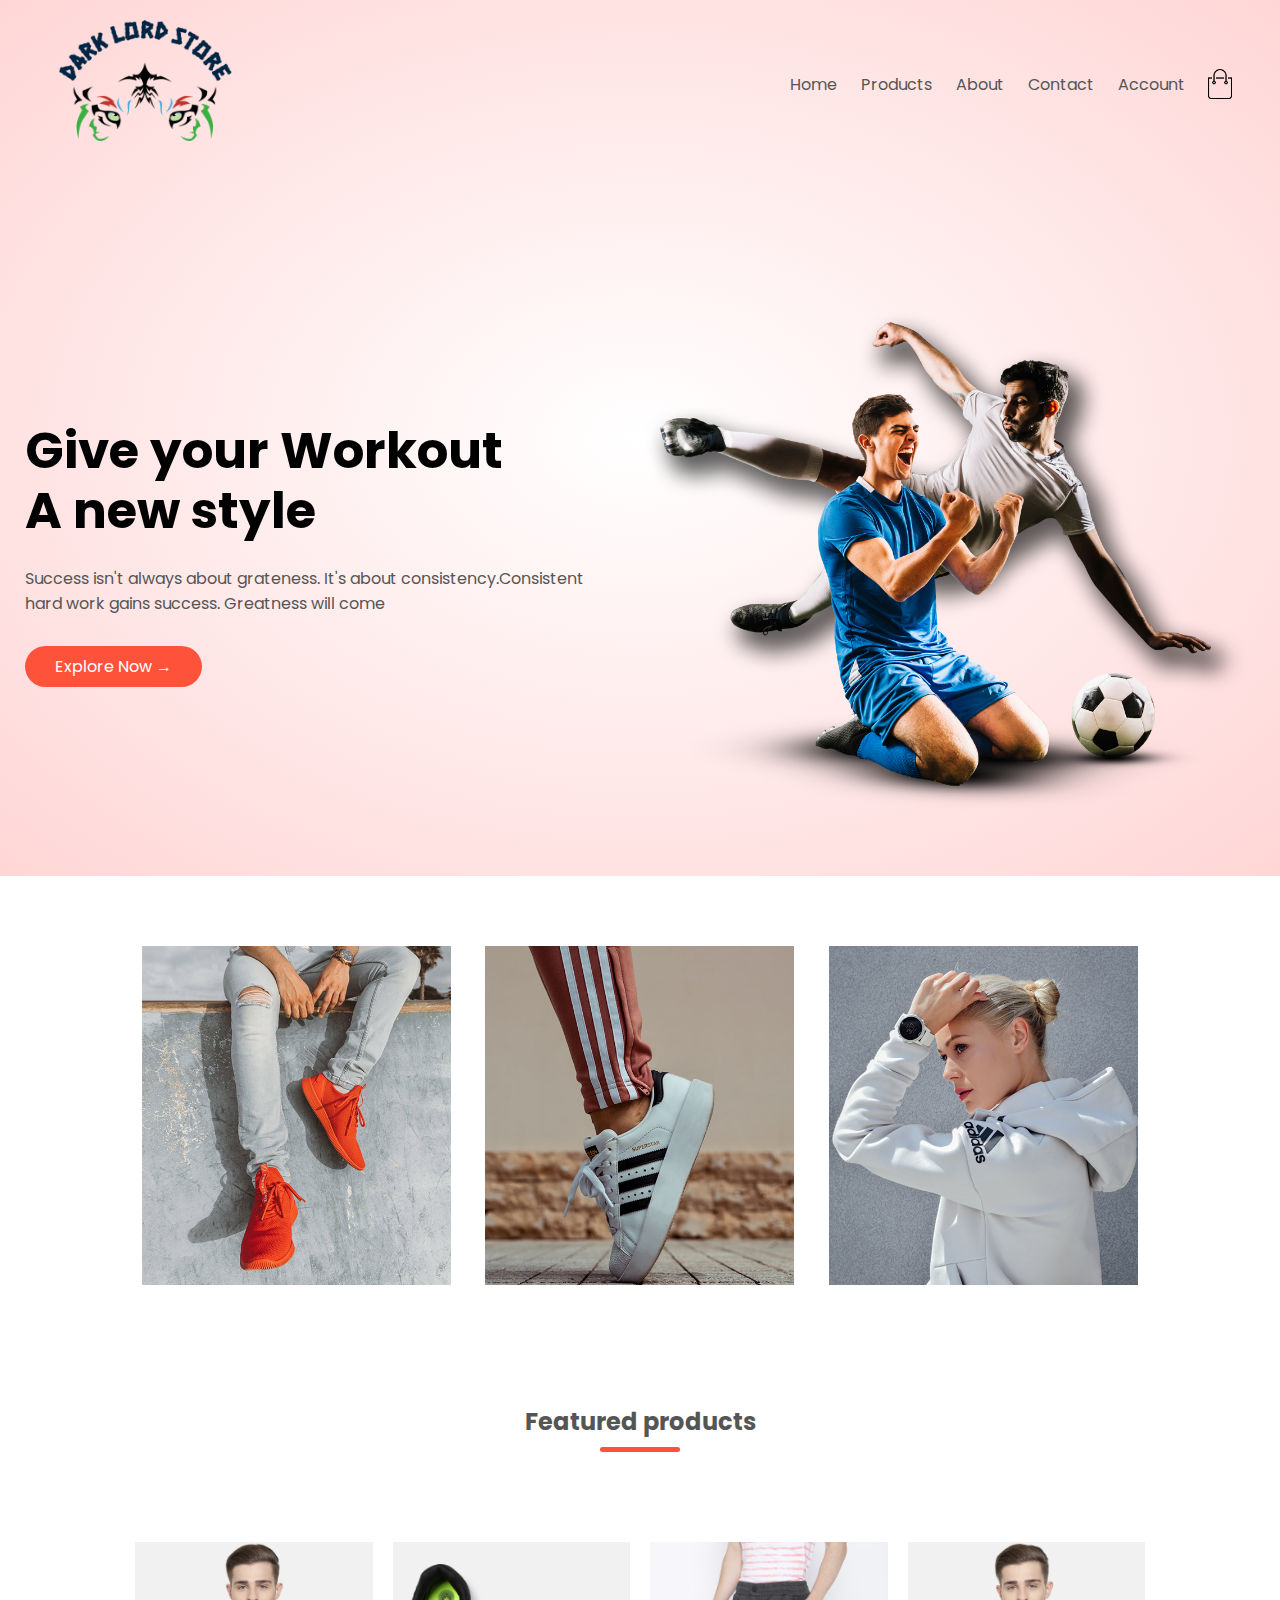
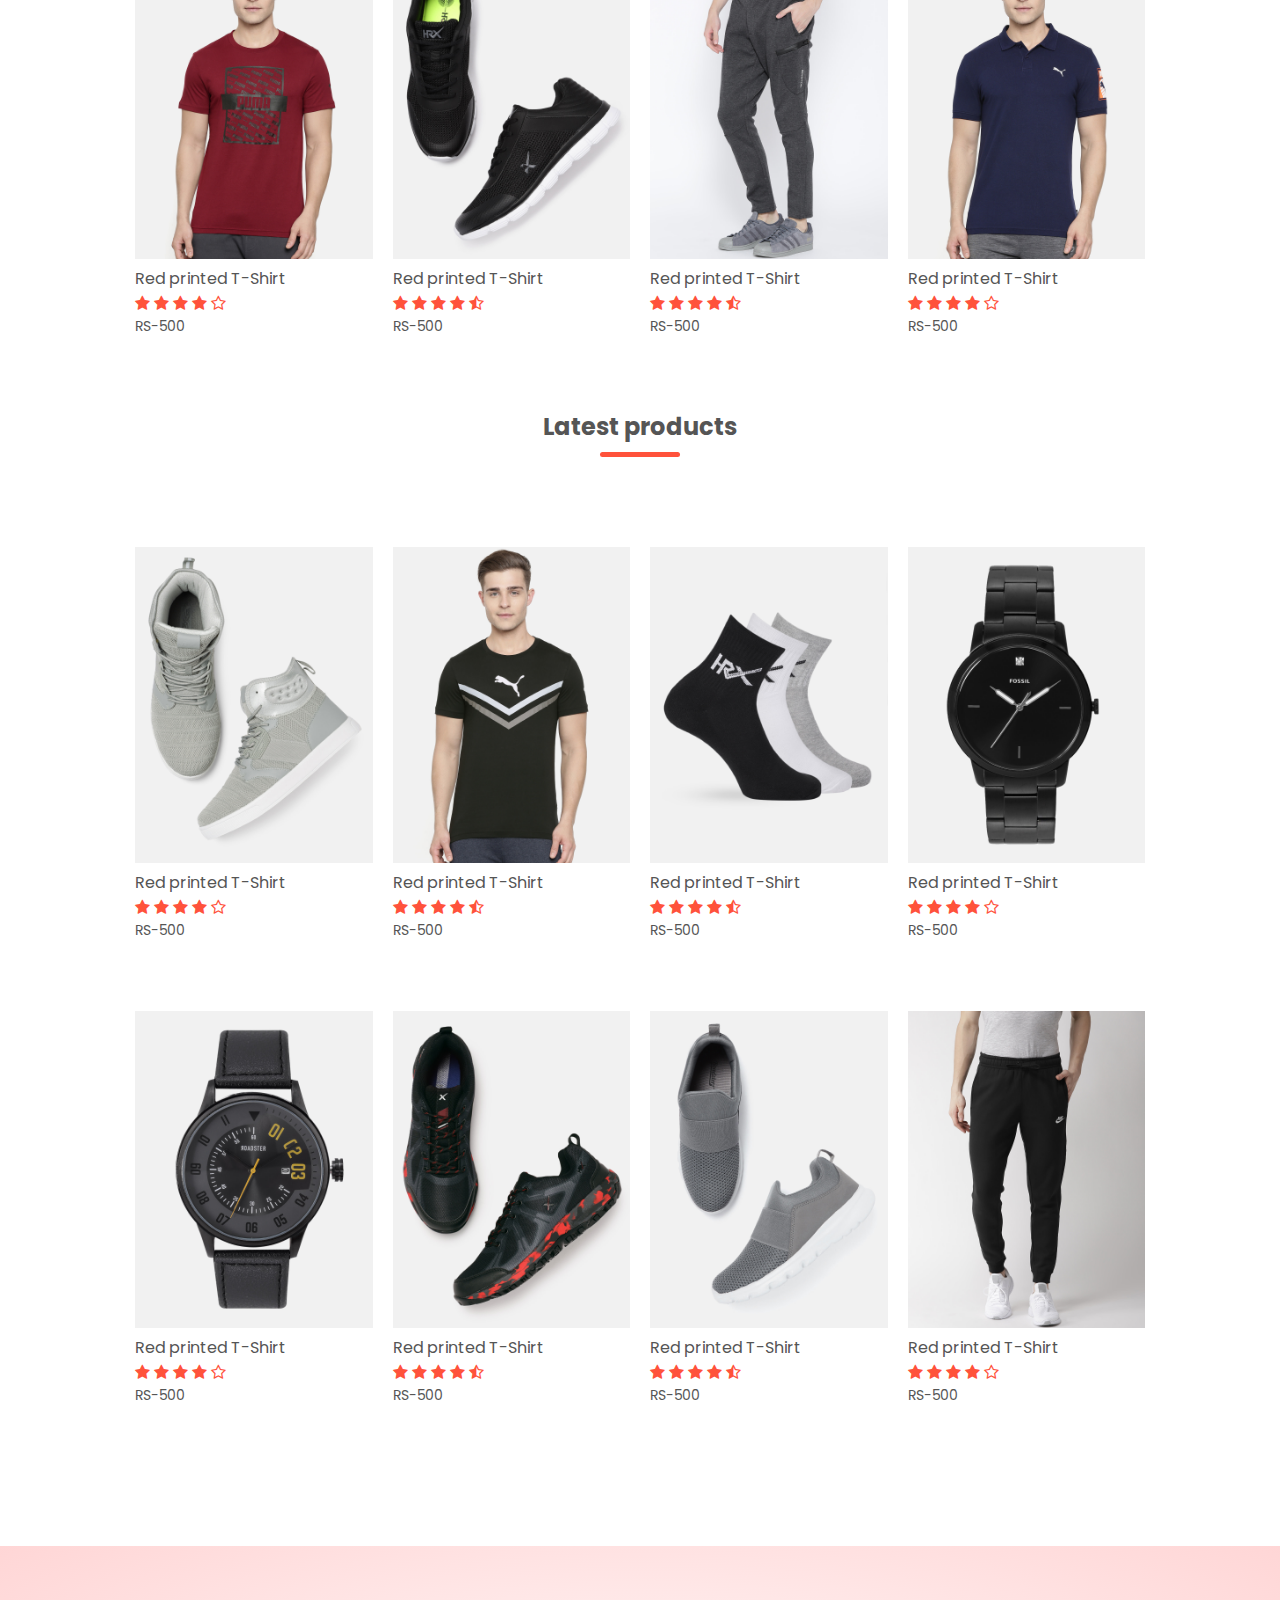
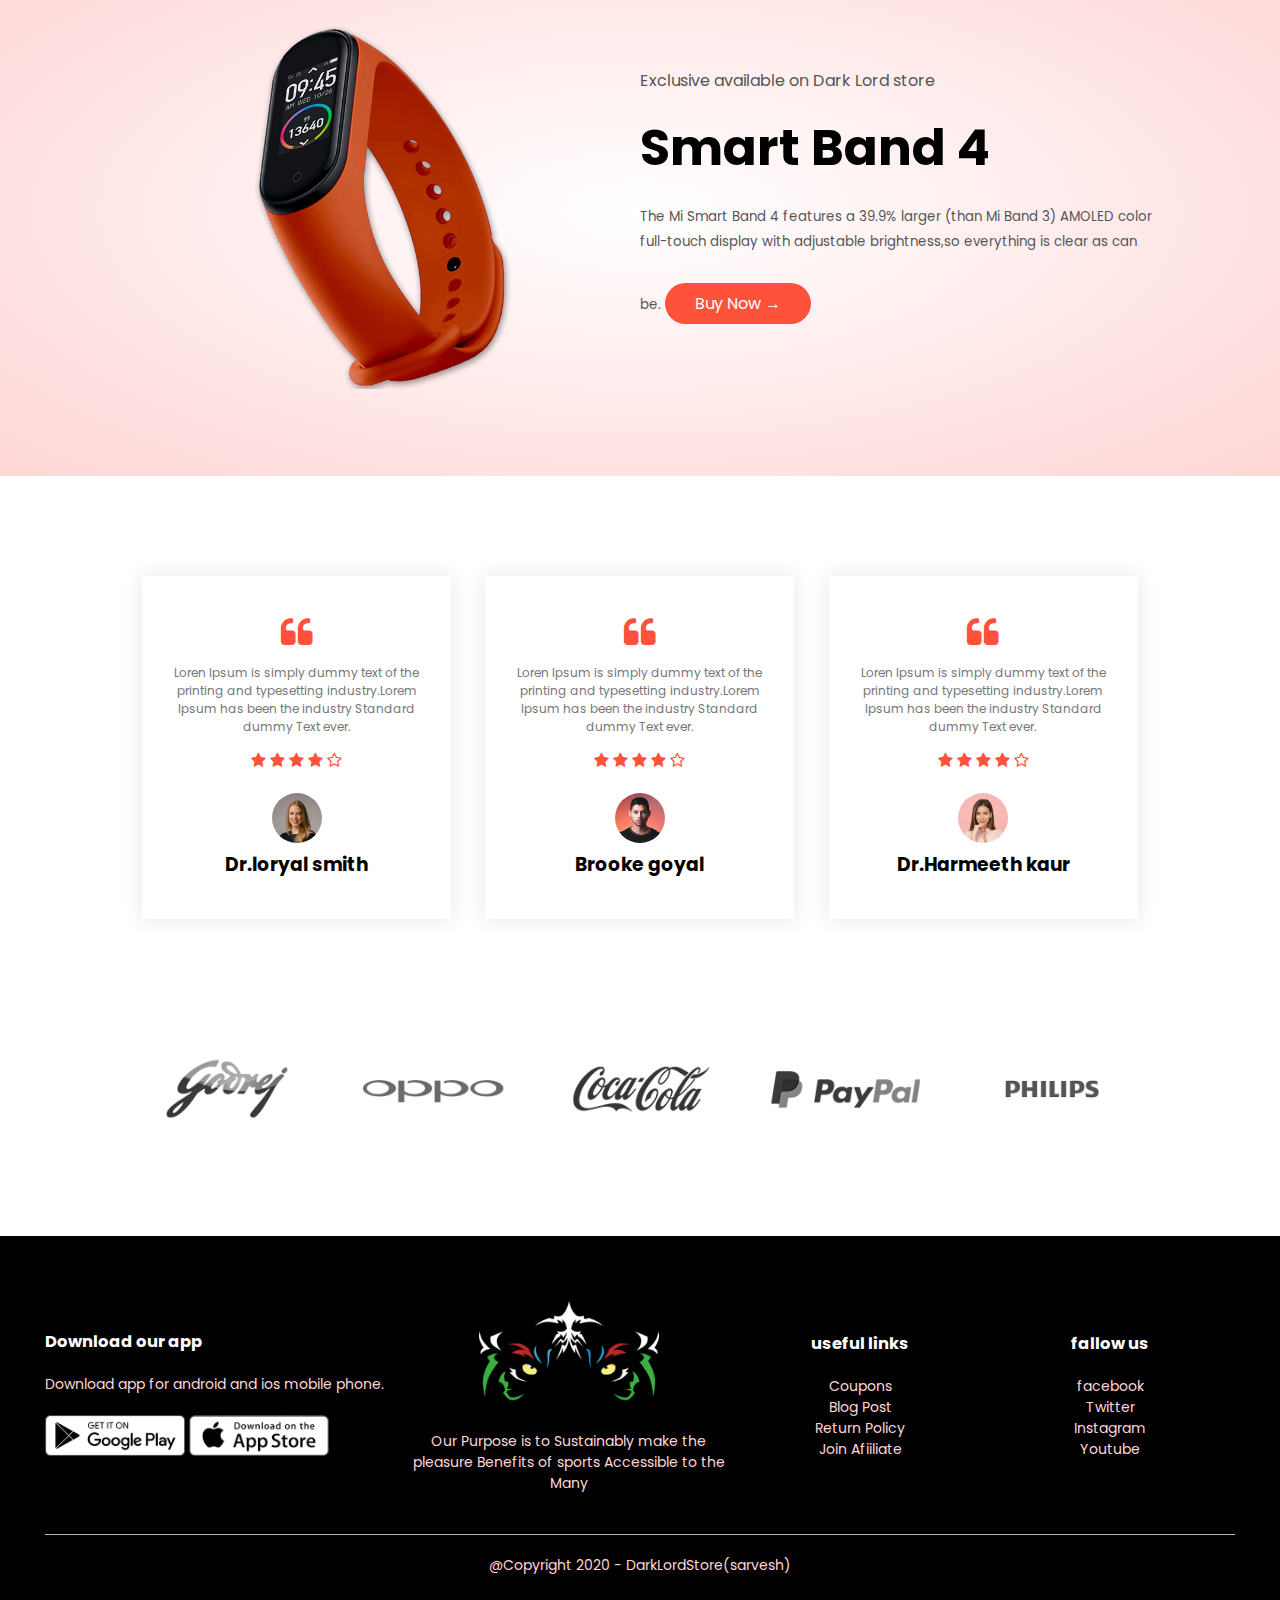
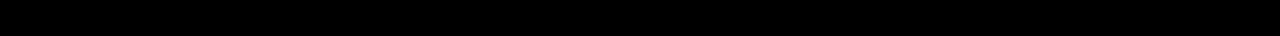
<file: index.html>
﻿<!DOCTYPE html>
<html lang="en">
<head>
    <meta charset="UTF-8">
    <meta name="viewport" content="width=device-width, initial-scale=1.0" />
    <title>DLS by sarvesh</title>
    <link rel="stylesheet" href="style.css">
    <link href="https://fonts.googleapis.com/css2?family=Poppins:wght@300;400;500;600;700&display=swap" rel="stylesheet">
    <link rel="stylesheet" href="https://stackpath.bootstrapcdn.com/font-awesome/4.7.0/css/font-awesome.min.css" />
</head>
<body>
    <!--header section-->
    <div class="header">
        <div class="container">
            <div class="navbar">
                <div class="logo">
                    <img src="images/Tlogo.png" width="200px" />
                </div>
                <nav>
                    <ul id="MenuItems">
                        <li>
                            <a href="">Home</a>
                        </li>
                        <li>
                            <a href="">Products</a>
                        </li>
                        <li>
                            <a href="">About</a>
                        </li>
                        <li>
                            <a href="">Contact</a>
                        </li>
                        <li>
                            <a href="">Account</a>
                        </li>
                    </ul>
                </nav>
                <img src="images/cart.png" width="30px" height="30px">
                <img src="images/menu.png" class="menu-icon" onclick="menutoggle()">
            </div>
            <div class="row">
                <div class="col-2">
                    <h1>
                        Give your Workout<br> A new style
                    </h1>
                    <p>
                        Success isn't always about grateness. It's about
                        consistency.Consistent<br> hard work gains success. Greatness will come
                    </p>
                    <a href="" class="btn">Explore Now &#8594;</a>
                </div>
                <div class="col-2">
                    <img src="images/image1.png">
                </div>
            </div>
        </div>
    </div>
    <!--featured catogries-->
    <div class="categories">
        <div class="small-container">
            <div class="row">
                <div class="col-3">
                    <img src="images/category-1.jpg">
                </div>
                <div class="col-3"><img src="images/category-2.jpg"></div>
                <div class="col-3"><img src="images/category-3.jpg"></div>
            </div>
        </div>
    </div>
    <!--featured products-->
    <div class="small-container">
        <h2 class="title"> Featured products </h2>
        <div class="row">
            <div class="col-4">
                <img src="images/product-1.jpg">
                <h4>Red printed T-Shirt</h4>
                <div class="rating">
                    <i class="fa fa-star"></i>
                    <i class="fa fa-star"></i>
                    <i class="fa fa-star"></i>
                    <i class="fa fa-star"></i>
                    <i class="fa fa-star-o"></i>
                </div>
                <p>RS-500</p>
            </div>
            <div class="col-4">
                <img src="images/product-2.jpg">
                <h4>Red printed T-Shirt</h4>
                <div class="rating">
                    <i class="fa fa-star"></i>
                    <i class="fa fa-star"></i>
                    <i class="fa fa-star"></i>
                    <i class="fa fa-star"></i>
                    <i class="fa fa-star-half-o"></i>
                </div>
                <p>RS-500</p>
            </div>
            <div class="col-4">
                <img src="images/product-3.jpg">
                <h4>Red printed T-Shirt</h4>
                <div class="rating">
                    <i class="fa fa-star"></i>
                    <i class="fa fa-star"></i>
                    <i class="fa fa-star"></i>
                    <i class="fa fa-star"></i>
                    <i class="fa fa-star-half-o"></i>
                </div>
                <p>RS-500</p>
            </div>
            <div class="col-4">
                <img src="images/product-4.jpg">
                <h4>Red printed T-Shirt</h4>
                <div class="rating">
                    <i class="fa fa-star"></i>
                    <i class="fa fa-star"></i>
                    <i class="fa fa-star"></i>
                    <i class="fa fa-star"></i>
                    <i class="fa fa-star-o"></i>
                </div>
                <p>RS-500</p>
            </div>

        </div>
        <h2 class="title"> Latest products </h2>
        <div class="row">
            <div class="col-4">
                <img src="images/product-5.jpg">
                <h4>Red printed T-Shirt</h4>
                <div class="rating">
                    <i class="fa fa-star"></i>
                    <i class="fa fa-star"></i>
                    <i class="fa fa-star"></i>
                    <i class="fa fa-star"></i>
                    <i class="fa fa-star-o"></i>
                </div>
                <p>RS-500</p>
            </div>
            <div class="col-4">
                <img src="images/product-6.jpg">
                <h4>Red printed T-Shirt</h4>
                <div class="rating">
                    <i class="fa fa-star"></i>
                    <i class="fa fa-star"></i>
                    <i class="fa fa-star"></i>
                    <i class="fa fa-star"></i>
                    <i class="fa fa-star-half-o"></i>
                </div>
                <p>RS-500</p>
            </div>
            <div class="col-4">
                <img src="images/product-7.jpg">
                <h4>Red printed T-Shirt</h4>
                <div class="rating">
                    <i class="fa fa-star"></i>
                    <i class="fa fa-star"></i>
                    <i class="fa fa-star"></i>
                    <i class="fa fa-star"></i>
                    <i class="fa fa-star-half-o"></i>
                </div>
                <p>RS-500</p>
            </div>
            <div class="col-4">
                <img src="images/product-8.jpg">
                <h4>Red printed T-Shirt</h4>
                <div class="rating">
                    <i class="fa fa-star"></i>
                    <i class="fa fa-star"></i>
                    <i class="fa fa-star"></i>
                    <i class="fa fa-star"></i>
                    <i class="fa fa-star-o"></i>
                </div>
                <p>RS-500</p>
            </div>

        </div>
        <div class="row">
            <div class="col-4">
                <img src="images/product-9.jpg">
                <h4>Red printed T-Shirt</h4>
                <div class="rating">
                    <i class="fa fa-star"></i>
                    <i class="fa fa-star"></i>
                    <i class="fa fa-star"></i>
                    <i class="fa fa-star"></i>
                    <i class="fa fa-star-o"></i>
                </div>
                <p>RS-500</p>
            </div>
            <div class="col-4">
                <img src="images/product-10.jpg">
                <h4>Red printed T-Shirt</h4>
                <div class="rating">
                    <i class="fa fa-star"></i>
                    <i class="fa fa-star"></i>
                    <i class="fa fa-star"></i>
                    <i class="fa fa-star"></i>
                    <i class="fa fa-star-half-o"></i>
                </div>
                <p>RS-500</p>
            </div>
            <div class="col-4">
                <img src="images/product-11.jpg">
                <h4>Red printed T-Shirt</h4>
                <div class="rating">
                    <i class="fa fa-star"></i>
                    <i class="fa fa-star"></i>
                    <i class="fa fa-star"></i>
                    <i class="fa fa-star"></i>
                    <i class="fa fa-star-half-o"></i>
                </div>
                <p>RS-500</p>
            </div>
            <div class="col-4">
                <img src="images/product-12.jpg">
                <h4>Red printed T-Shirt</h4>
                <div class="rating">
                    <i class="fa fa-star"></i>
                    <i class="fa fa-star"></i>
                    <i class="fa fa-star"></i>
                    <i class="fa fa-star"></i>
                    <i class="fa fa-star-o"></i>
                </div>
                <p>RS-500</p>
            </div>

        </div>
    </div>
    <!--offer-->
    <div class="offer">
        <div class="small-container">
            <div class="row">
                <div class="col-2">
                    <img src="images/exclusive.png" class="offer-img">

                </div>
                <div class="col-2">
                    <p>Exclusive available on Dark Lord store</p>
                    <h1>Smart Band 4</h1>
                    <small>The Mi Smart Band 4 features a 39.9% larger
                    (than Mi Band 3) AMOLED color full-touch display with
                    adjustable brightness,so everything is clear as can be.</small>
                    <a href="" class="btn">Buy Now &#8594;</a>
                </div>
            </div>

        </div>
    </div>
    <!--testimonial---------------->
    <div class="testimonial">
        <div class="small-container">
            <div class="row">
                <div class="col-3">
                    <i class="fa fa-quote-left"></i>
                    <p>
                        Loren Ipsum is simply dummy text of the
                        printing and typesetting industry.Lorem Ipsum has been
                        the industry Standard dummy Text ever.
                    </p>
                    <div class="rating">
                        <i class="fa fa-star"></i>
                        <i class="fa fa-star"></i>
                        <i class="fa fa-star"></i>
                        <i class="fa fa-star"></i>
                        <i class="fa fa-star-o"></i>
                    </div>
                    <img src="images/user-1.png">
                    <h3>Dr.loryal smith</h3>

                </div>
                <div class="col-3">
                    <i class="fa fa-quote-left"></i>
                    <p>
                        Loren Ipsum is simply dummy text of the
                        printing and typesetting industry.Lorem Ipsum has been
                        the industry Standard dummy Text ever.
                    </p>
                    <div class="rating">
                        <i class="fa fa-star"></i>
                        <i class="fa fa-star"></i>
                        <i class="fa fa-star"></i>
                        <i class="fa fa-star"></i>
                        <i class="fa fa-star-o"></i>
                    </div>
                    <img src="images/user-2.png">
                    <h3>Brooke goyal</h3>

                </div>
                <div class="col-3">
                    <i class="fa fa-quote-left"></i>
                    <p>
                        Loren Ipsum is simply dummy text of the
                        printing and typesetting industry.Lorem Ipsum has been
                        the industry Standard dummy Text ever.
                    </p>
                    <div class="rating">
                        <i class="fa fa-star"></i>
                        <i class="fa fa-star"></i>
                        <i class="fa fa-star"></i>
                        <i class="fa fa-star"></i>
                        <i class="fa fa-star-o"></i>
                    </div>
                    <img src="images/user-3.png">
                    <h3>Dr.Harmeeth kaur</h3>

                </div>
            </div>
        </div>
    </div>
    <!--Brands-->
    <div class="brands">
        <div class="small-container">
            <div class="row">
                <div class="col-5">
                    <img src="images/logo-godrej.png">
                </div>

                <div class="col-5">
                    <img src="images/logo-oppo.png">
                </div>
                <div class="col-5">
                    <img src="images/logo-coca-cola.png">
                </div>
                <div class="col-5">
                    <img src="images/logo-paypal.png">
                </div>
                <div class="col-5">
                    <img src="images/logo-philips.png">
                </div>
            </div>
        </div>
    </div>
    <!--footer-->
    <div class="footer">
        <div class="container">
            <div class="row">
                <div class="footer-col-1">
                    <h3> Download our app</h3>
                    <p>Download app for android and ios mobile phone.</p>
                    <div class="app-logo">
                        <img src="images/play-store.png">
                        <img src="images/app-store.png">
                    </div>                
                </div>
                <div class="footer-col-2">
                    <img src="images/Tlogo-3.png">
                    <p>
                        Our Purpose is to Sustainably make the pleasure
                        Benefits of sports Accessible to the Many
                    </p>
                </div>
                <div class="footer-col-3">
                    <h3>useful links</h3>
                    <ul>
                        <li>Coupons</li>
                        <li>Blog Post</li>
                        <li>Return Policy</li>
                        <li>Join Afiiliate</li>
                    </ul>
                </div>
                <div class="footer-col-4">
                    <h3>fallow us</h3>
                    <ul>
                        <li>facebook</li>
                        <li>Twitter</li>
                        <li>Instagram</li>
                        <li>Youtube</li>
                    </ul>
                </div>
            </div>
            <hr />
            <p class="copyright">@Copyright 2020 - DarkLordStore(sarvesh) </p>
        </div>
    </div>
    <!---js for toggle menu---->
    <script>
        var MenuItems = document.getElementById("MenuItems");
        MenuItems.style.maxHeight = "0px";
        function menutoggle(){
            if (MenuItems.style.maxHeight == "0px") {
                MenuItems.style.maxHeight = "200px";
            }
            else {
                MenuItems.style.maxHeight = "0px";
            }
        }
    </script>
</body>
</html>
</file>
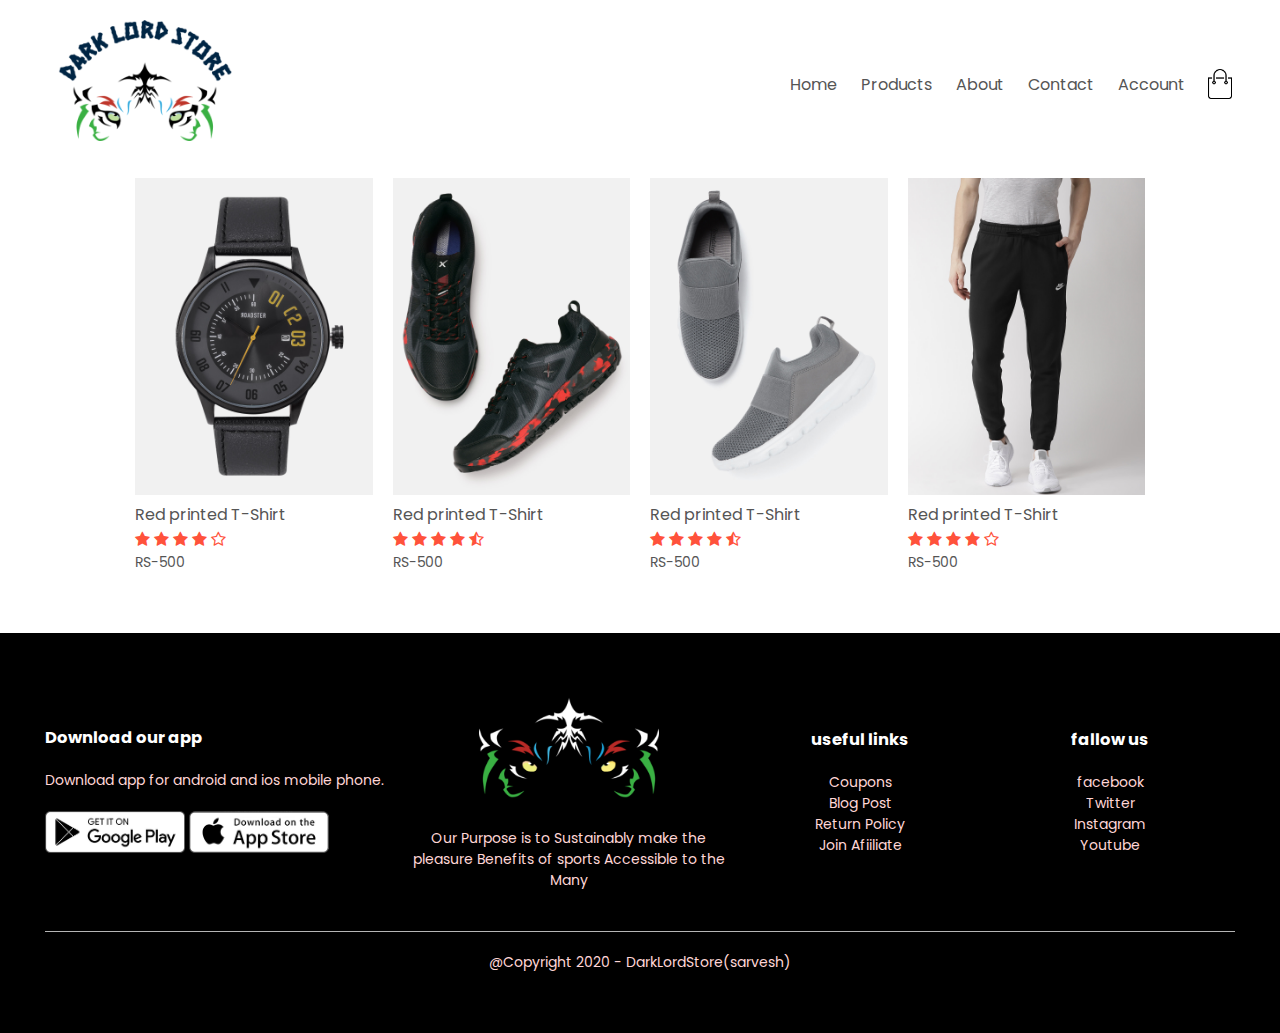
<file: product-details.html>
<!DOCTYPE html>
<html lang="en">
<head>
    <meta charset="UTF-8">
    <meta name="viewport" content="width=device-width, initial-scale=1.0" />
    <title>Products details Dls</title>
    <link rel="stylesheet" href="style.css">
    <link href="https://fonts.googleapis.com/css2?family=Poppins:wght@300;400;500;600;700&display=swap" rel="stylesheet">
    <link rel="stylesheet" href="https://stackpath.bootstrapcdn.com/font-awesome/4.7.0/css/font-awesome.min.css" />
</head>
<body>
    <!--header section-->
    <div class="container">
        <div class="navbar">
            <div class="logo">
                <img src="images/Tlogo.png" width="200px" />
            </div>
            <nav>
                <ul id="MenuItems">
                    <li>
                        <a href="">Home</a>
                    </li>
                    <li>
                        <a href="">Products</a>
                    </li>
                    <li>
                        <a href="">About</a>
                    </li>
                    <li>
                        <a href="">Contact</a>
                    </li>
                    <li>
                        <a href="">Account</a>
                    </li>
                </ul>
            </nav>
            <img src="images/cart.png" width="30px" height="30px">
            <img src="images/menu.png" class="menu-icon" onclick="menutoggle()">
        </div>

    </div>
    <!--Single product details-->

    <div class="small-container">

        <div class="row">
            <div class="col-4">
                <img src="images/product-9.jpg">
                <h4>Red printed T-Shirt</h4>
                <div class="rating">
                    <i class="fa fa-star"></i>
                    <i class="fa fa-star"></i>
                    <i class="fa fa-star"></i>
                    <i class="fa fa-star"></i>
                    <i class="fa fa-star-o"></i>
                </div>
                <p>RS-500</p>
            </div>
            <div class="col-4">
                <img src="images/product-10.jpg">
                <h4>Red printed T-Shirt</h4>
                <div class="rating">
                    <i class="fa fa-star"></i>
                    <i class="fa fa-star"></i>
                    <i class="fa fa-star"></i>
                    <i class="fa fa-star"></i>
                    <i class="fa fa-star-half-o"></i>
                </div>
                <p>RS-500</p>
            </div>
            <div class="col-4">
                <img src="images/product-11.jpg">
                <h4>Red printed T-Shirt</h4>
                <div class="rating">
                    <i class="fa fa-star"></i>
                    <i class="fa fa-star"></i>
                    <i class="fa fa-star"></i>
                    <i class="fa fa-star"></i>
                    <i class="fa fa-star-half-o"></i>
                </div>
                <p>RS-500</p>
            </div>
            <div class="col-4">
                <img src="images/product-12.jpg">
                <h4>Red printed T-Shirt</h4>
                <div class="rating">
                    <i class="fa fa-star"></i>
                    <i class="fa fa-star"></i>
                    <i class="fa fa-star"></i>
                    <i class="fa fa-star"></i>
                    <i class="fa fa-star-o"></i>
                </div>
                <p>RS-500</p>
            </div>
        </div>
    </div>
    <!-------------footer--------->
    <div class="footer">
        <div class="container">
            <div class="row">
                <div class="footer-col-1">
                    <h3> Download our app</h3>
                    <p>Download app for android and ios mobile phone.</p>
                    <div class="app-logo">
                        <img src="images/play-store.png">
                        <img src="images/app-store.png">
                    </div>
                </div>
                <div class="footer-col-2">
                    <img src="images/Tlogo-3.png">
                    <p>
                        Our Purpose is to Sustainably make the pleasure
                        Benefits of sports Accessible to the Many
                    </p>
                </div>
                <div class="footer-col-3">
                    <h3>useful links</h3>
                    <ul>
                        <li>Coupons</li>
                        <li>Blog Post</li>
                        <li>Return Policy</li>
                        <li>Join Afiiliate</li>
                    </ul>
                </div>
                <div class="footer-col-4">
                    <h3>fallow us</h3>
                    <ul>
                        <li>facebook</li>
                        <li>Twitter</li>
                        <li>Instagram</li>
                        <li>Youtube</li>
                    </ul>
                </div>
            </div>
            <hr />
            <p class="copyright">@Copyright 2020 - DarkLordStore(sarvesh) </p>
        </div>
    </div>
    <!---js for toggle menu---->
    <script>
        var MenuItems = document.getElementById("MenuItems");
        MenuItems.style.maxHeight = "0px";
        function menutoggle(){
            if (MenuItems.style.maxHeight == "0px") {
                MenuItems.style.maxHeight = "200px";
            }
            else {
                MenuItems.style.maxHeight = "0px";
            }
        }
    </script>
</body>
</html>
</file>
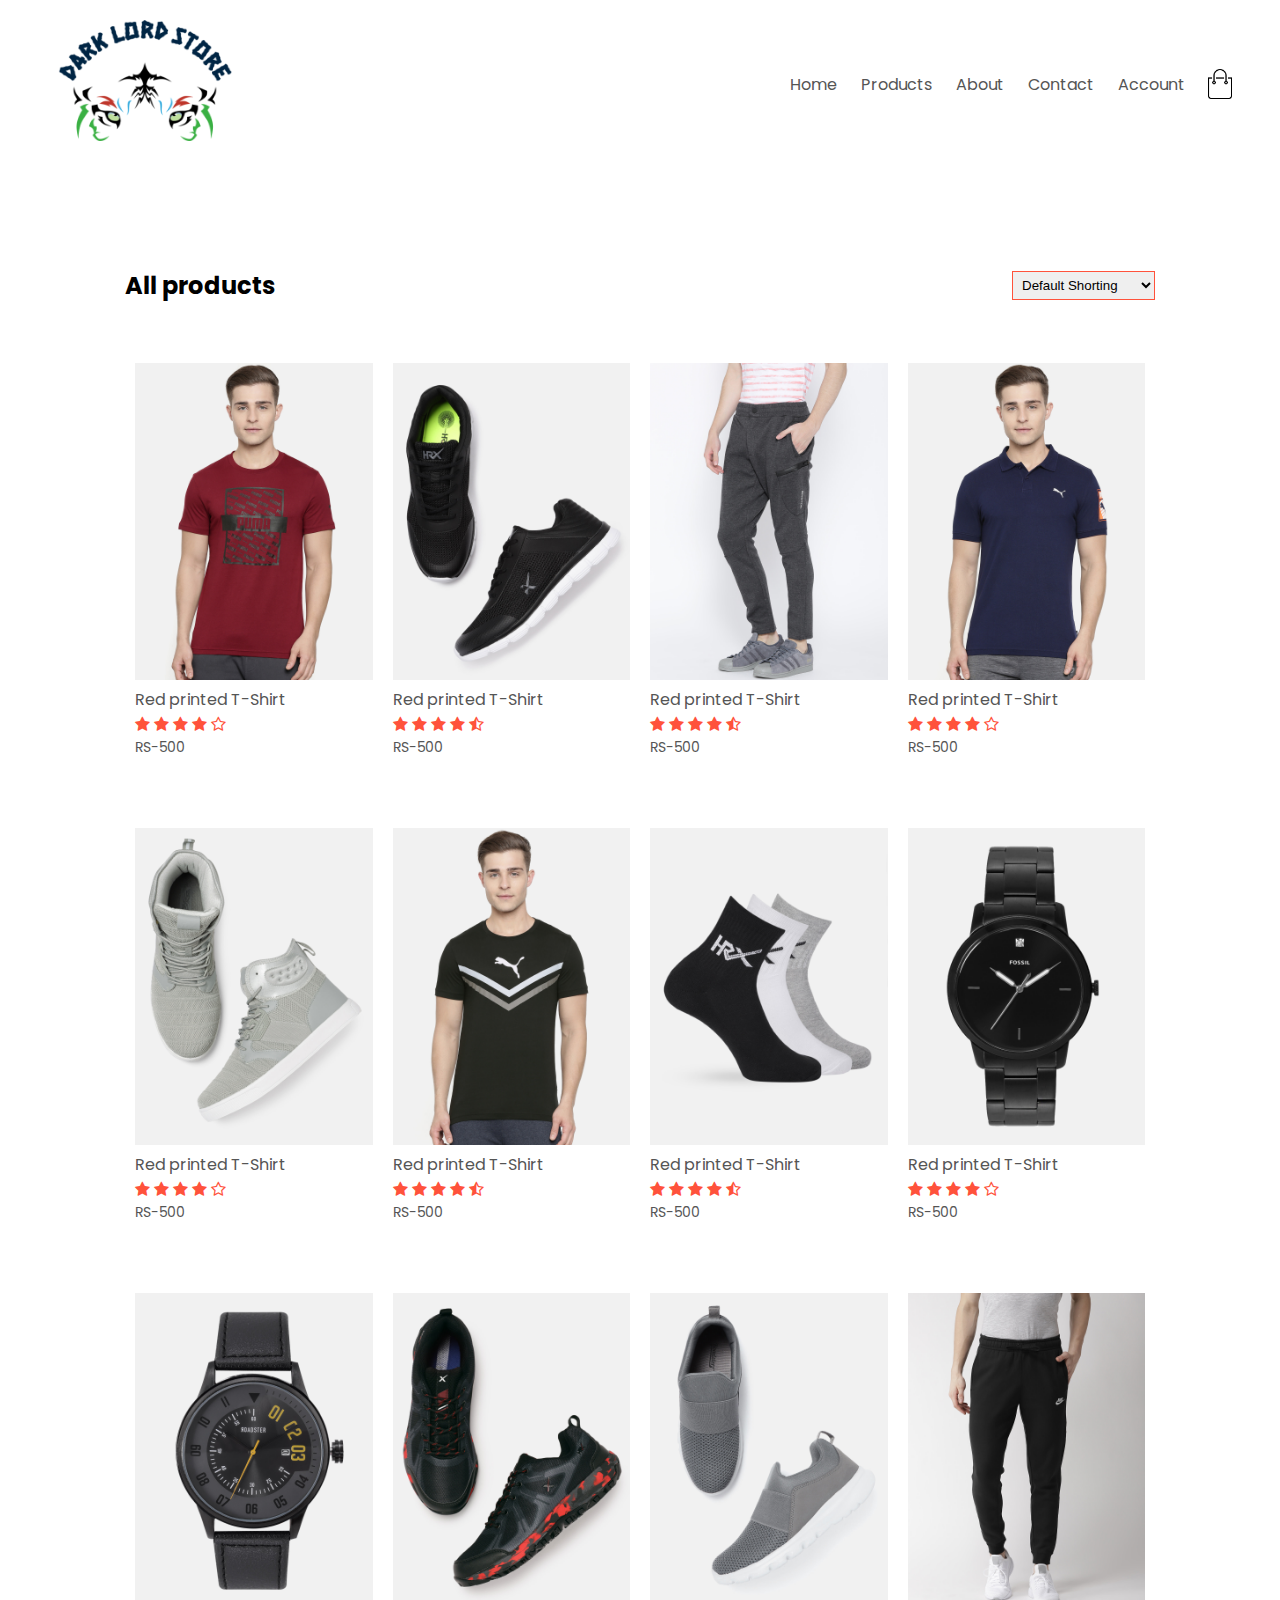
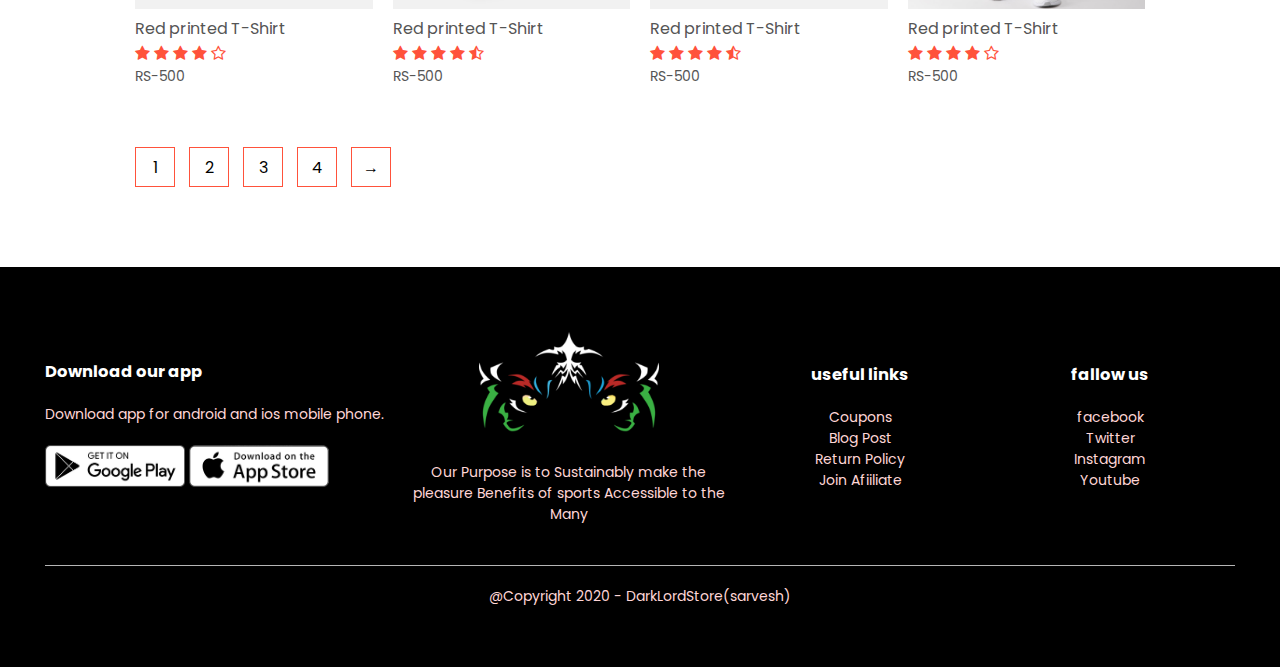
<file: products.html>
<!DOCTYPE html>
<html lang="en">
<head>
    <meta charset="UTF-8">
    <meta name="viewport" content="width=device-width, initial-scale=1.0" />
    <title>Products on Dls</title>
    <link rel="stylesheet" href="style.css">
    <link href="https://fonts.googleapis.com/css2?family=Poppins:wght@300;400;500;600;700&display=swap" rel="stylesheet">
    <link rel="stylesheet" href="https://stackpath.bootstrapcdn.com/font-awesome/4.7.0/css/font-awesome.min.css" />
</head>
<body>
    <!--header section-->
        <div class="container">
            <div class="navbar">
                <div class="logo">
                    <img src="images/Tlogo.png" width="200px" />
                </div>
                <nav>
                    <ul id="MenuItems">
                        <li>
                            <a href="">Home</a>
                        </li>
                        <li>
                            <a href="">Products</a>
                        </li>
                        <li>
                            <a href="">About</a>
                        </li>
                        <li>
                            <a href="">Contact</a>
                        </li>
                        <li>
                            <a href="">Account</a>
                        </li>
                    </ul>
                </nav>
                <img src="images/cart.png" width="30px" height="30px">
                <img src="images/menu.png" class="menu-icon" onclick="menutoggle()">
            </div>

        </div>
 

        <div class="small-container">
            <div class="row row-2">
                <h2>All products</h2>
                <select>
                    <option>Default Shorting</option>
                    <option>Short by Price</option>
                    <option>short by Popularity</option>
                    <option>Short by Rating</option>
                    <option>Short by Sale</option>
                </select>
            </div>
            <div class="row">
                <div class="col-4">
                    <img src="images/product-1.jpg">
                    <h4>Red printed T-Shirt</h4>
                    <div class="rating">
                        <i class="fa fa-star"></i>
                        <i class="fa fa-star"></i>
                        <i class="fa fa-star"></i>
                        <i class="fa fa-star"></i>
                        <i class="fa fa-star-o"></i>
                    </div>
                    <p>RS-500</p>
                </div>
                <div class="col-4">
                    <img src="images/product-2.jpg">
                    <h4>Red printed T-Shirt</h4>
                    <div class="rating">
                        <i class="fa fa-star"></i>
                        <i class="fa fa-star"></i>
                        <i class="fa fa-star"></i>
                        <i class="fa fa-star"></i>
                        <i class="fa fa-star-half-o"></i>
                    </div>
                    <p>RS-500</p>
                </div>
                <div class="col-4">
                    <img src="images/product-3.jpg">
                    <h4>Red printed T-Shirt</h4>
                    <div class="rating">
                        <i class="fa fa-star"></i>
                        <i class="fa fa-star"></i>
                        <i class="fa fa-star"></i>
                        <i class="fa fa-star"></i>
                        <i class="fa fa-star-half-o"></i>
                    </div>
                    <p>RS-500</p>
                </div>
                <div class="col-4">
                    <img src="images/product-4.jpg">
                    <h4>Red printed T-Shirt</h4>
                    <div class="rating">
                        <i class="fa fa-star"></i>
                        <i class="fa fa-star"></i>
                        <i class="fa fa-star"></i>
                        <i class="fa fa-star"></i>
                        <i class="fa fa-star-o"></i>
                    </div>
                    <p>RS-500</p>
                </div>

            </div>
            <div class="row">
                <div class="col-4">
                    <img src="images/product-5.jpg">
                    <h4>Red printed T-Shirt</h4>
                    <div class="rating">
                        <i class="fa fa-star"></i>
                        <i class="fa fa-star"></i>
                        <i class="fa fa-star"></i>
                        <i class="fa fa-star"></i>
                        <i class="fa fa-star-o"></i>
                    </div>
                    <p>RS-500</p>
                </div>
                <div class="col-4">
                    <img src="images/product-6.jpg">
                    <h4>Red printed T-Shirt</h4>
                    <div class="rating">
                        <i class="fa fa-star"></i>
                        <i class="fa fa-star"></i>
                        <i class="fa fa-star"></i>
                        <i class="fa fa-star"></i>
                        <i class="fa fa-star-half-o"></i>
                    </div>
                    <p>RS-500</p>
                </div>
                <div class="col-4">
                    <img src="images/product-7.jpg">
                    <h4>Red printed T-Shirt</h4>
                    <div class="rating">
                        <i class="fa fa-star"></i>
                        <i class="fa fa-star"></i>
                        <i class="fa fa-star"></i>
                        <i class="fa fa-star"></i>
                        <i class="fa fa-star-half-o"></i>
                    </div>
                    <p>RS-500</p>
                </div>
                <div class="col-4">
                    <img src="images/product-8.jpg">
                    <h4>Red printed T-Shirt</h4>
                    <div class="rating">
                        <i class="fa fa-star"></i>
                        <i class="fa fa-star"></i>
                        <i class="fa fa-star"></i>
                        <i class="fa fa-star"></i>
                        <i class="fa fa-star-o"></i>
                    </div>
                    <p>RS-500</p>
                </div>

            </div>
            <div class="row">
                <div class="col-4">
                    <img src="images/product-9.jpg">
                    <h4>Red printed T-Shirt</h4>
                    <div class="rating">
                        <i class="fa fa-star"></i>
                        <i class="fa fa-star"></i>
                        <i class="fa fa-star"></i>
                        <i class="fa fa-star"></i>
                        <i class="fa fa-star-o"></i>
                    </div>
                    <p>RS-500</p>
                </div>
                <div class="col-4">
                    <img src="images/product-10.jpg">
                    <h4>Red printed T-Shirt</h4>
                    <div class="rating">
                        <i class="fa fa-star"></i>
                        <i class="fa fa-star"></i>
                        <i class="fa fa-star"></i>
                        <i class="fa fa-star"></i>
                        <i class="fa fa-star-half-o"></i>
                    </div>
                    <p>RS-500</p>
                </div>
                <div class="col-4">
                    <img src="images/product-11.jpg">
                    <h4>Red printed T-Shirt</h4>
                    <div class="rating">
                        <i class="fa fa-star"></i>
                        <i class="fa fa-star"></i>
                        <i class="fa fa-star"></i>
                        <i class="fa fa-star"></i>
                        <i class="fa fa-star-half-o"></i>
                    </div>
                    <p>RS-500</p>
                </div>
                <div class="col-4">
                    <img src="images/product-12.jpg">
                    <h4>Red printed T-Shirt</h4>
                    <div class="rating">
                        <i class="fa fa-star"></i>
                        <i class="fa fa-star"></i>
                        <i class="fa fa-star"></i>
                        <i class="fa fa-star"></i>
                        <i class="fa fa-star-o"></i>
                    </div>
                    <p>RS-500</p>
                </div>
            </div>
            <div class="page-btn">
                <span>1</span>
                <span>2</span>
                <span>3</span>
                <span>4</span>
                <span>&#8594;</span>
            </div>
        </div> 
    <!--footer-->
    <div class="footer">
        <div class="container">
            <div class="row">
                <div class="footer-col-1">
                    <h3> Download our app</h3>
                    <p>Download app for android and ios mobile phone.</p>
                    <div class="app-logo">
                        <img src="images/play-store.png">
                        <img src="images/app-store.png">
                    </div>
                </div>
                <div class="footer-col-2">
                    <img src="images/Tlogo-3.png">
                    <p>
                        Our Purpose is to Sustainably make the pleasure
                        Benefits of sports Accessible to the Many
                    </p>
                </div>
                <div class="footer-col-3">
                    <h3>useful links</h3>
                    <ul>
                        <li>Coupons</li>
                        <li>Blog Post</li>
                        <li>Return Policy</li>
                        <li>Join Afiiliate</li>
                    </ul>
                </div>
                <div class="footer-col-4">
                    <h3>fallow us</h3>
                    <ul>
                        <li>facebook</li>
                        <li>Twitter</li>
                        <li>Instagram</li>
                        <li>Youtube</li>
                    </ul>
                </div>
            </div>
            <hr />
            <p class="copyright">@Copyright 2020 - DarkLordStore(sarvesh) </p>
        </div>
    </div>
    <!---js for toggle menu---->
    <script>
        var MenuItems = document.getElementById("MenuItems");
        MenuItems.style.maxHeight = "0px";
        function menutoggle(){
            if (MenuItems.style.maxHeight == "0px") {
                MenuItems.style.maxHeight = "200px";
            }
            else {
                MenuItems.style.maxHeight = "0px";
            }
        }
    </script>
</body>
</html>
</file>
<file: style.css>
*{
    margin:0;
    padding:0;
    box-sizing:border-box;
}
body {
    font-family: 'Poppins', sans-serif;
}
.navbar{
    display:flex;
    align-items:center;
    padding:20px;
}
nav{
    flex:1;
    text-align:right;
}
nav ul{
    display:inline-block;
    list-style-type:none;
}
nav ul li{
    display:inline-block;
    margin-right:20px;
}
a{
    text-decoration:none;
    color:#555;
}
p{
    color:#555;
}
.container{
    max-width:1300px;
    margin:auto;
    padding-left:25px;
    padding-right:25px;

}
.row{
    display:flex;
    align-items:center;
    flex-wrap:wrap;
    justify-content:space-around;
}
.col-2{
    flex-basis:50%;
    min-width:300px;
}
.col-2 img{
    max-width:100%;
    padding:50px 0;
}
.col-2 h1{
    font-size:50px;
    line-height:60px;
    margin:25px 0;
}
.btn{
    display:inline-block;
    background:#ff523b;
    color:#fff;
    padding:8px 30px;
    margin: 30px 0;
    border-radius:30px;
    transition:background 0.5s;
}
.btn:hover{
    background:#563434;
}
.header{
    background:radial-gradient(#fff,#ffd6d6);
}
.header .row{
    margin-top:70px;
}
.categories{
    margin:70px 0;
}
.col-3{
    flex-basis:30%;
    min-width:250px;
    margin-bottom:30px;
}
.col-3 img{
    width:100%
}
.small-container{
    max-width:1080px;
    margin:auto;
    padding-left:25px;
    padding-right:25px;
}
.col-4{
    flex-basis:25%;
    padding:10px;
    min-width:200px;
    margin-bottom:50px;
    transition:transform 0.5s;
}
.col-4 img{
    width:100%;
}
.title{
    text-align:center;
    margin:0 auto 80px;
    position:relative;
    line-height:60px;
    color:#555;
}
.title::after{ /* small line after title*/
    content:'';
    background:#ff523b;
    width:80px;
    height:5px;
    border-radius:5px;
    position:absolute;
    bottom:0;
    left:50%;
    transform:translateX(-50%);
}
h4{
    color:#555;
    font-weight:normal;
}
.col-4 p{
    font-size: 14px;
}
.rating .fa{
    color:#ff523b; 
}
.col-4:hover{
    transform:translateY(-5px);
}
/*--offer--*/
.offer{
    background:radial-gradient(#fff,#ffd6d6);
    margin-top:80px;
    padding:30px 0;
}
.col-2 .offer-img{
    padding:50px;
}
small{
    color:#555;
}

/*--testimonial--*/
.testimonial{
    padding-top:100px;
}
.testimonial .col-3{
    text-align:center;
    padding:40px 20px;
    box-shadow:0 0 20px 0px rgba(0,0,0,0.1);
    cursor:pointer; 
    transition: transform 0.5;
}
.testimonial .col-3 img{
    width:50px;
    margin-top:20px;
    border-radius:50%;
}
.testimonial .col-3:hover{
    transform:translateY(-10px);
}
.fa.fa-quote-left{
    font-size:34px;
    color:#ff523b;
}
.col-3 p{
    font-size:12px;
    margin:12px 0;
    color:#777;
}
.testimonial.col-3 h3{
    font-weight:600;
    color:#555;
    font-size:16px; 
}
/*---Brands-----*/
.brands{
    margin:100px auto;
}
.col-5{
    width:160px;
}
.col-5 img{
    width:100%;
    cursor:pointer;
    filter:grayscale(100%);
}
.col-5 img:hover{
    filter:grayscale(0);
}
/*--fotter-----*/
.footer{
    background:#000;
    color:#ffd6d6;
    font-size:14px;
    padding:60px 020px;
}
.footer p{
    color:#ffd6d6;
}
.footer h3{
    color:#fff;
    margin-bottom:20px;
}
.footer-col-1,.footer-col-2,.footer-col-3,.footer-col-4{
    min-width:250px;
    margin-bottom:20px;
}
.footer-col-1{
    flex-basis:30%;
}
.footer-col-2{
    flex:1;
    text-align:center;
}
.footer-col-2 img{
    width:180px;
    margin-bottom:20px;
}
.footer-col-3,.footer-col-4{
    flex-basis:12%;
    text-align:center;
}
ul{
    list-style-type:none;
}
.app-logo{
    margin-top:20px;
}
.app-logo img{
    width:140px;
}
.footer hr{
    border:none;
    background:#b5b5b5;
    height:1px;
    margin:20px 0;
}
.copyright{
    text-align:center;
}
.menu-icon{
    width:28px;
    margin-left:20px;
    display:none;
}
/*---media query for menu---*/
@media only Screen and (max-width:800px){
    nav ul{
        position:absolute;
        top:70px;
        left:0;
        background:#333;
        width:100%;
        overflow:hidden; 
        transition:max-height 0.5s;
    }
    nav ul li{
        display:block;
        margin-right:50px;
        margin-top:10px;
        margin-bottom:10px;
    }
    nav ul li a{
        color:#fff;
    }
    .menu-icon{
        display:block;
        cursor:pointer;
    }
}

/*-----------All products page---------*/
.row-2{
    justify-content: space-between;
    margin:100px auto 50px;
}
select{
    border:1px solid #ff523b;
    padding:5px;
}
select:focus{
    outline:none
}
.page-btn{
    margin:0 auto 80px;
}
.page-btn span{
    display:inline-block;
    border:1px solid #ff523b;
    margin-left:10px;
    width:40px;
    height:40px;
    text-align:center;
    line-height:40px;
    cursor:pointer;
}
.page-btn span:hover{
    background:#ff523b;
    color:#fff;
}








/*---------media query for less than 600 screen size------*/
@media only Screen and (max-width:600px) {
.row{
    text-align:center;
}
.col-2,.col-3,.col-4{
    flex-basis:100%;
}
}
</file>
